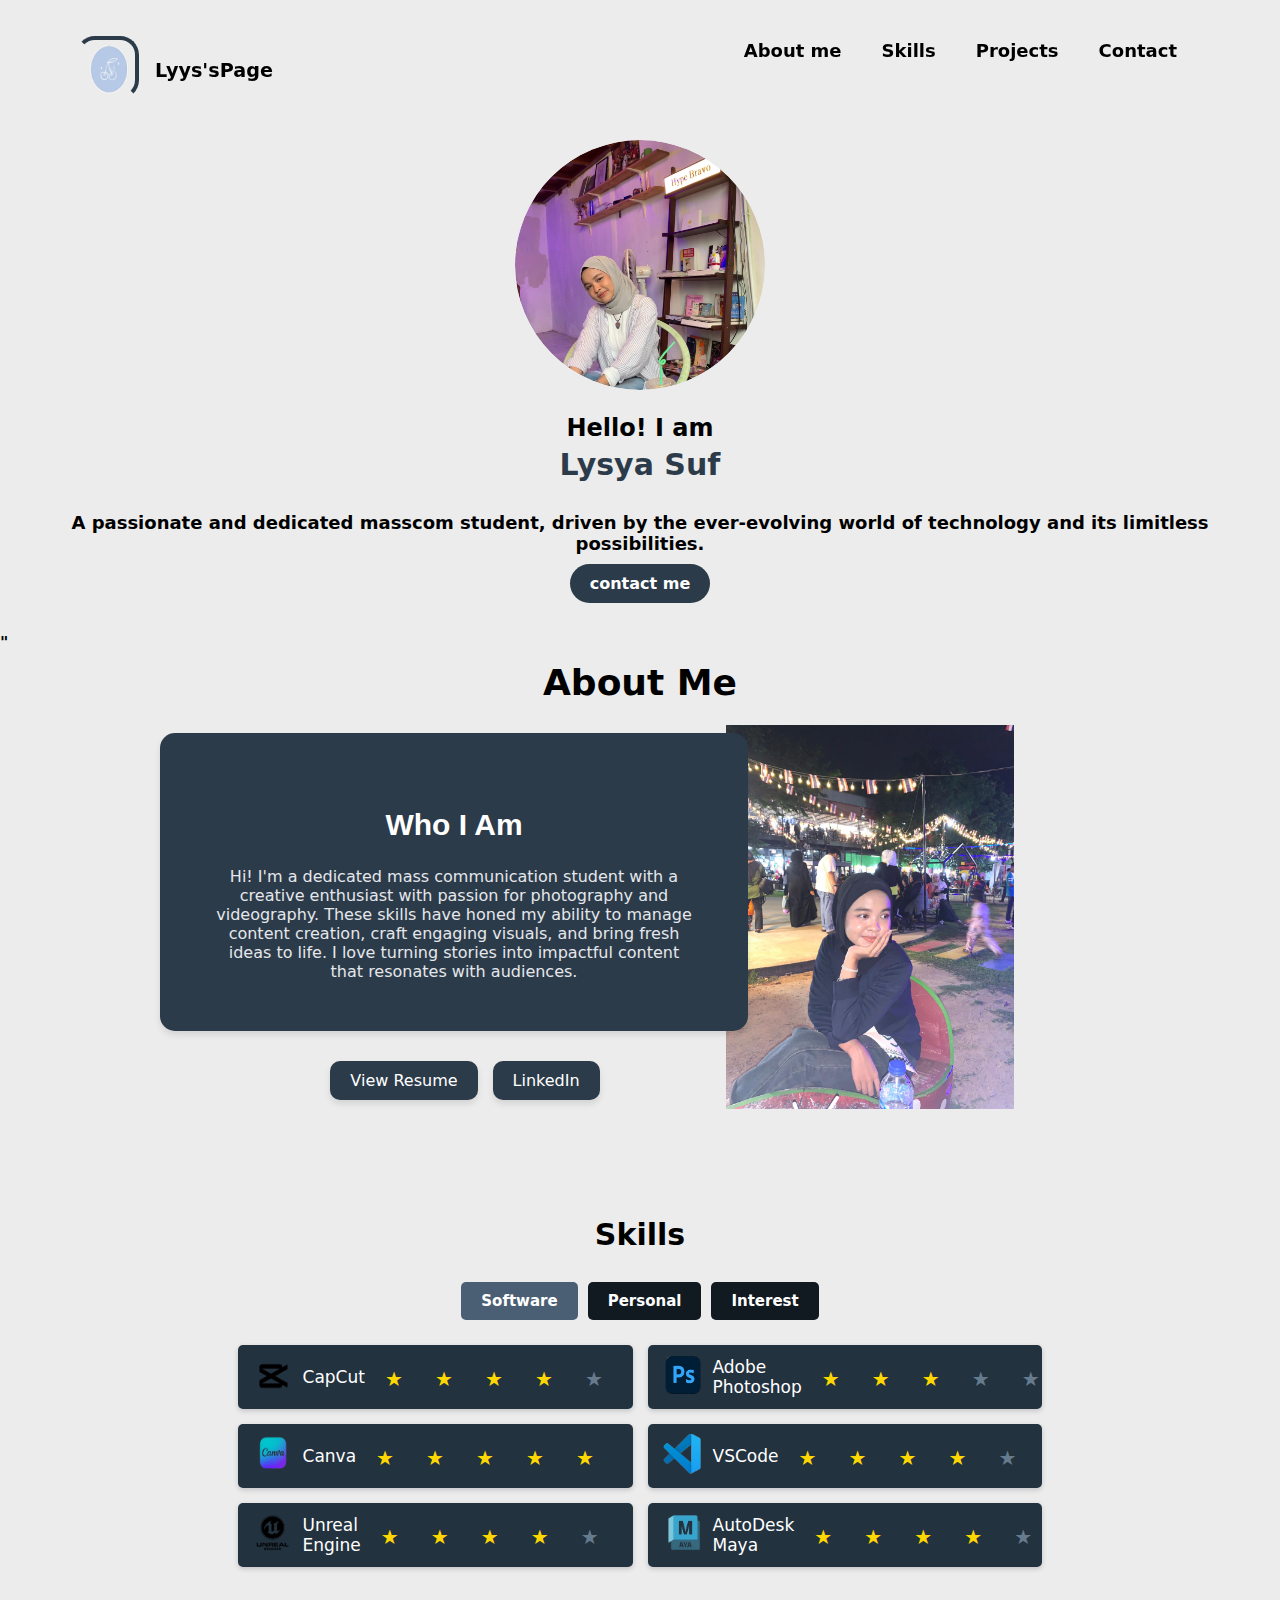
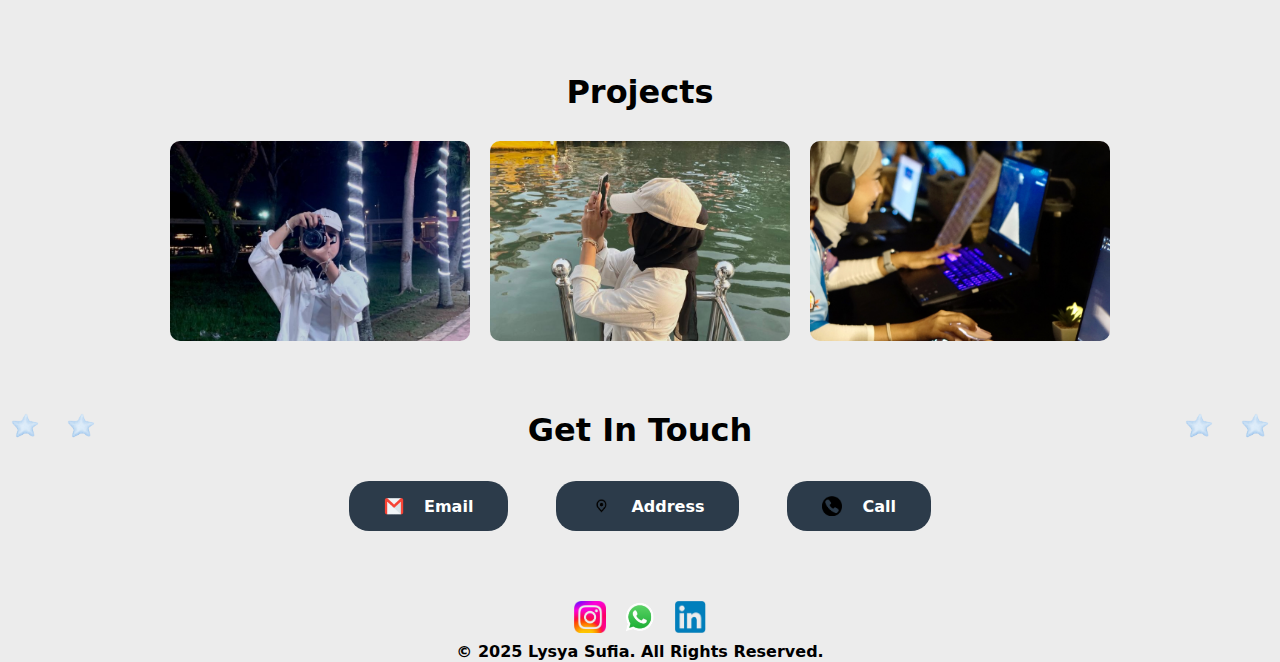
<file: index.html>
<!DOCTYPE html>
<html lang="en">
<head>
    <meta charset="UTF-8">
    <meta name="viewport" content="width=device-width, initial-scale=1.0">
    <title>Lyys's Page</title>
    <link rel="stylesheet" href="css/css.css">
    <style>
        html {
            scroll-behavior: smooth;
        }
    </style>
</head>
<body>
    <header>
        <div class="logo">
            <header>
                <div class="logo-container">
                  <div class="logo-border">
                    <img src="img/my logo.png" alt="Logo" class="logo">
                  </div>
                  <span class="page-title">Lyys'sPage</span>
                </div>
              </header>
        </div>
        <nav>
            <ul>
                <li><a href="#about" class="nav-link">About me</a></li>
                <li><a href="#skills" class="nav-link">Skills</a></li>
                <li><a href="#projects" class="nav-link">Projects</a></li>
                <li><a href="#contact"class="nav-link">Contact</a></li>
            </ul>
        </nav>
        
    </header>
    
    <main>
        <section id="home"
        <div class="profile">
            <!-- Add your profile image here -->
            <div class="profile-image">
                <img src="img/me1.jpg" alt="Profile Image">
            </div>
            <div class="profile-text">
                <h1>Hello! I am</h1>
                <h2 id="animated-text"></h2>
                <div class="text-container">
                    <span id="animated-text"></span>
                </div>
                <p>A passionate and dedicated masscom student, driven by the ever-evolving world of technology and its limitless possibilities.</p>
                <a href="#contact" class="contact-me">contact me</a>
            </div>
        </div>
        </section>
        
    </main>
    <script src="js/script.js"></script>"

      <!-- About Me Section -->
      <section id="about" class="about-section">
        <h1 class="about-page-title">About Me</h1>
        <div class="about-container">
            <!-- Left Content -->
            <div class="about-left">
                <div class="about-box">
                    <h2 class="about-title">Who I Am</h2>
                    <p class="about-description">
                      Hi! I'm a dedicated mass communication student 
                      with a creative enthusiast with passion for photography and videography. 
                      These skills have honed my ability to manage content creation, 
                      craft engaging visuals, 
                      and bring fresh ideas to life. 
                      I love turning stories into impactful content 
                      that resonates with audiences.
                    </p>
                </div>
                <!-- Buttons -->
                <div class="about-buttons">
                  <a href="INTERNSHIP RESUME.pdf" target="_blank" class="button">View Resume</a>
                  <a href="https://www.linkedin.com/in/lysya-sufia-63863a349/" target="_blank" class="button">LinkedIn</a>
              </div>
                <div class="right-column">
                <div class="slideshow-container">
                    <div class="mySlides fade">
                        <img src="img/me2.jpg" style="width:30%">
                    </div>
                    <div class="mySlides fade">
                        <img src="img/me3.jpg" style="width:30%">
                    </div>
                    <div class="mySlides fade">
                        <img src="img/me4.jpg" style="width: 30%">
                      </div>
                    </div>
                  </div>
                </div>
              </div>
            </section>
    <br>
    <div style="text-align: right">
        <span class="dot"></span> 
        <span class="dot"></span> 
        <span class="dot"></span> 
    </div>
    <script>
        let slideIndex = 0;
        showSlides();
        function showSlides() {
            let i;
            let slides = document.getElementsByClassName("mySlides");
            let dots = document.getElementsByClassName("dot");
            for (i = 0; i < slides.length; i++) {
                slides[i].style.display = "none";  
            }
            slideIndex++;
            if (slideIndex > slides.length) {slideIndex = 1}    
            for (i = 0; i < dots.length; i++) {
                dots[i].className = dots[i].className.replace(" active", "");
            }
            slides[slideIndex-1].style.display = "block";  
            dots[slideIndex-1].className += " active";
            setTimeout(showSlides, 2000); // Change image every 2 seconds
        }
    </script>

<section id="skills" class="skills-section">
  <h2>Skills</h2>
  <div class="skills-tabs">
      <button class="tab-button active" data-tab="software">Software</button>
      <button class="tab-button" data-tab="expertise">Personal</button>
      <button class="tab-button" data-tab="language">Interest</button>
  </div>

  <div class="skills-content">
      <!-- Software-->
      <div id="software" class="skills-tab active">
          <div class="skill-item">
              <div class="skill-logo"><img src="img/capcut logo.png"></div>
              <div class="skill-name">CapCut</div>
              <div class="skill-stars">
                  <span class="star filled">★</span>
                  <span class="star filled">★</span>
                  <span class="star filled">★</span>
                  <span class="star filled">★</span>
                  <span class="star">★</span>
              </div>
          </div>
          <div class="skill-item">
              <div class="skill-logo"><img src="img/photoshop logo.png"></div>
              <div class="skill-name">Adobe Photoshop</div>
              <div class="skill-stars">
                  <span class="star filled">★</span>
                  <span class="star filled">★</span>
                  <span class="star filled">★</span>
                  <span class="star">★</span>
                  <span class="star">★</span>
              </div>
          </div>
          <div class="skill-item">
              <div class="skill-logo"><img src="img/canva logo.png"></div>
              <div class="skill-name">Canva</div>
              <div class="skill-stars">
                  <span class="star filled">★</span>
                  <span class="star filled">★</span>
                  <span class="star filled">★</span>
                  <span class="star filled">★</span>
                  <span class="star filled">★</span>
              </div>
          </div>
          <div class="skill-item">
              <div class="skill-logo"><img src="img/vs code logo.png"></div>
              <div class="skill-name">VSCode</div>
              <div class="skill-stars">
                  <span class="star filled">★</span>
                  <span class="star filled">★</span>
                  <span class="star filled">★</span>
                  <span class="star filled">★</span>
                  <span class="star">★</span>
              </div>
          </div>
          <div class="skill-item">
              <div class="skill-logo"><img src="img/ue.png"></div>
              <div class="skill-name">Unreal Engine</div>
              <div class="skill-stars">
                  <span class="star filled">★</span>
                  <span class="star filled">★</span>
                  <span class="star filled">★</span>
                  <span class="star filled">★</span>
                  <span class="star">★</span>
              </div>
          </div>
          <div class="skill-item">
              <div class="skill-logo"><img src="img/maya.png"></div>
              <div class="skill-name">AutoDesk Maya</div>
              <div class="skill-stars">
                  <span class="star filled">★</span>
                  <span class="star filled">★</span>
                  <span class="star filled">★</span>
                  <span class="star filled">★</span>
                  <span class="star">★</span>
              </div>
          </div>
      </div>

      <!-- Personal -->
      <div id="expertise" class="skills-tab">
          <div class="skill-item">Teamwork</div>
          <div class="skill-item">Time Management</div>
          <div class="skill-item">Problem Solving</div>
          <div class="skill-item">Communication</div>
          <div class="skill-item">Creativity</div>
          <div class="skill-item">Customer Service</div>
      </div>

      <!-- Interest  -->
      <div id="language" class="skills-tab">
          <div class="skill-item">Content Creation</div>
          <div class="skill-item">Photography</div>
          <div class="skill-item">Videography</div>
          <div class="skill-item">Designing</div>
          <div class="skill-item">Learning Language</div>
          <div class="skill-item">Travelling</div>
      </div>
  </div>
</section>

<script>
  document.querySelectorAll('.tab-button').forEach(button => {
      button.addEventListener('click', () => {
          document.querySelector('.tab-button.active').classList.remove('active');
          button.classList.add('active');

          document.querySelectorAll('.skills-tab').forEach(tab => {
              tab.classList.remove('active');
          });

          const tabId = button.dataset.tab;
          document.getElementById(tabId).classList.add('active');
      });
  });
</script>

<section id="projects">
    <h2 class="section-title">Projects</h2>
    <div class="projects-container">
      <a href="photovideo.html" class="project-card">
        <img src="img/me6.jpg" alt="Videography and Editing">
        <div class="project-overlay">
          <h3>PHOTOGRAPHY VIDEOGRAPHY EDITING & EVENT MANAGEMENT</h3>
        </div>
      </a>
      <a href="content-creation.html" class="project-card">
        <img src="img/me7.jpg" alt="content-creation">
        <div class="project-overlay">
          <h3>CONTENT CREATION & MARKETING</h3>
        </div>
      </a>
      <a href="software.html" class="project-card">
        <img src="img/me9.JPG" alt="software">
        <div class="project-overlay">
          <h3>SOFTWARE WORKS</h3>
        </div>
      </a>
    </div>
  </section>
  
  
    <!-- Contact Page -->
     <section id="contact">
    <section class="contact-page">
            <h2 class="section-title"></h2>
            <h1 class="title">Get In Touch</span>
            </h1>
            <div class="buttons-container">
              <div class="button-group">
                <button class="info-btn">
                  <img src="img/email.png" alt="Email Icon" class="button-icon">
                  Email
                </button>
                <p class="info-detail">nurulalysya<br>@gmail.com</p>
              </div>
              <div class="button-group">
                <button class="info-btn">
                  <img src="img/address.png" alt="Address Icon" class="button-icon">
                  Address
                </button>
                <p class="info-detail">
                  Kuantan <br> Pahang
                </p>
              </div>
              <div class="button-group">
                <button class="info-btn">
                  <img src="img/call logo.png" alt="Call Icon" class="button-icon">
                  Call
                </button>
                <p class="info-detail">0179437434</p>
              </div>
            </div>
            
          <div class="stars">
            <img src="img/star (2).png" alt="star" class="star">
            <img src="img/star (2).png" alt="star" class="star">
          </div>
          <div class="stars-left">
            <img src="img/star (2).png" class="star" alt="Star">
            <img src="img/star (2).png" class="star" alt="Star">
          </div>
          
        </div>
        <script>function toggleDetails(id) {
          const details = document.getElementById(id);
          if (details.style.display === 'block') {
            details.style.display = 'none';
          } else {
            details.style.display = 'block';
          }
        }
        </script>
        <div class="social-icons">
            <a href="https://www.instagram.com/lysyasufia" target="_blank"><img src="img/instagram logo.png" alt="Instagram"></a>
            <a href="https://wa.me/60179437434" target="_blank"><img src="img/whatsapp logo.png" alt="WhatsApp"></a>
            <a href="https://www.linkedin.com/in/lysya-sufia-63863a349/"><img src="img/linkedin.png" alt="Call"></a>
        </div>
    </section>
    <!-- Footer -->
    <footer>
        <p>&copy; 2025 Lysya Sufia. All Rights Reserved.</p>
    </footer>
</body>
</html
</file>
<file: css/css.css>
/* General styles */
body {
    margin: 0;
    font-family: system-ui, -apple-system, BlinkMacSystemFont, 'Segoe UI', Roboto, Oxygen, Ubuntu, Cantarell, 'Open Sans', 'Helvetica Neue', sans-serif;
    background-color: #ececec;
    color: #E5E7EB;
    z-index: 0;
}

html {
  scroll-behavior: smooth;
}

/* Header styles */
header {
    position: fixed;
    top: 0;
    left: 0;
    width: 90%;
    display: flex;
    justify-content: space-between; /* Ensure space between logo and nav */
    align-items: center;
    padding: 10px 90px;
    position: sticky;
    z-index: 1;
}

.logo-container {
    display: flex;
    align-items: center;
    gap: 15px; /* Space between logo, text, and button */
}   

.logo-border {
    position: sticky;
    width: 60px;
    height: 60px;
    display: flex;
    align-items: center;
    justify-content: center;
}

.logo-border::before {
    content: '';
    position: absolute;
    top: -4px;
    left: -4px;
    width: 55px;
    height: 55px;
    border: 4px solid transparent;
    border-radius: 30%;
    border-top-color: #2C3B4A;
    border-right-color: #2C3B4A;
    animation: swirl 4s linear infinite;
}

.logo {
    width: 60px;
    height: 60px;
    border-radius: 50%;
    z-index: 2;
    position: sticky;
    background-color: transparent;
}

.page-title {
    font-size: 1.2rem;
    font-weight: bold;
    color: #000000;
    font-family: system-ui, -apple-system, BlinkMacSystemFont, 'Segoe UI', Roboto, Oxygen, Ubuntu, Cantarell, 'Open Sans', 'Helvetica Neue', sans-serif;
    position: sticky;
    overflow: hidden; /* Ensure the text doesn't overflow */
}

/* Navigation bar */
html {
  scroll-behavior: smooth;
}

nav {
  background-color: transparent;
  border-radius: 20px;
  padding: 10px 0;
  top:0;
  left: 0;
  width: -900px;
  text-align: center;
  font-size: 18px;
  font-family: system-ui, -apple-system, BlinkMacSystemFont, 'Segoe UI', Roboto, Oxygen, Ubuntu, Cantarell, 'Open Sans', 'Helvetica Neue', sans-serif;
  font-weight: bold;
}

nav ul {
  list-style: none;
  display: inline-flex;
  gap: 10px;
  padding: 0;
  margin: 0;
}

nav ul li a {
  text-decoration: none;
  color: #000000;
  padding: 10px 15px;
  border-radius: 20px;
  transition: background-color 0.3s ease;
}

nav ul li a.active,
nav ul li a:hover {
  background-color: #2C3B4A;
}

/* Main content styles */
main {
    display: flex;
    flex-direction: column;
    align-items: center;
    padding: 40px;
    text-align: center;
    font-family: system-ui, -apple-system, BlinkMacSystemFont, 'Segoe UI', Roboto, Oxygen, Ubuntu, Cantarell, 'Open Sans', 'Helvetica Neue', sans-serif
}

.profile {
    display: flex;
    flex-direction: column;
    align-items: center;
    gap: 20px;
}

.profile-image img {
    width: 250px;
    height: 250px;
    border-radius: 50%;
    object-fit: cover;
    clip-path: circle();
    
}

.profile-text h1 {
    margin: 0;
    font-size: 24px;
    color: #000000;
    font-family: system-ui, -apple-system, BlinkMacSystemFont, 'Segoe UI', Roboto, Oxygen, Ubuntu, Cantarell, 'Open Sans', 'Helvetica Neue', sans-serif /* Change the font-family */
}

.profile-text h2 {
    margin: 5px 0;
    font-size: 30px;
    color: #2C3B4A;
    font-family: system-ui, -apple-system, BlinkMacSystemFont, 'Segoe UI', Roboto, Oxygen, Ubuntu, Cantarell, 'Open Sans', 'Helvetica Neue', sans-serif;
    position: relative;
    overflow: hidden; /* Ensure the text doesn't overflow */
    gap: 10px;
}
.text-container {
    height: 5px; /* Adjust this value as needed */
    overflow: hidden;
}

.profile-text p {
    margin: 20px 0;
    font-size: 18px;
    color: #000000;
    font-family: system-ui, -apple-system, BlinkMacSystemFont, 'Segoe UI', Roboto, Oxygen, Ubuntu, Cantarell, 'Open Sans', 'Helvetica Neue', sans-serif;
    
}
.contact-me {
    text-decoration: none;
    color: #ffffff;
    background-color: #2C3B4A;
    padding: 10px 20px;
    border-radius: 20px;
    transition: background-color 0.3s ease;

}

.contact-me:hover {
    background-color: #465d75;
}

/* Swirl animation */
@keyframes swirl {
    0% {
        transform: rotate(0deg);
    }
    100% {
        transform: rotate(360deg);
    }
}
/* General styles */
body {
    margin: 0;
    font-family: system-ui, -apple-system, BlinkMacSystemFont, 'Segoe UI', Roboto, Oxygen, Ubuntu, Cantarell, 'Open Sans', 'Helvetica Neue', sans-serif
}

header {
    display: flex;
    align-items: center;
    justify-content: space-between;
    padding: 20px 40px;
    background-color:transparent;
}

.header-left {
    display: flex;
    align-items: center;
    gap: 20px;
}

.header-left .logo img {
    height: 40px;
}

.header-left h1 {
    font-size: 16px;
    color: #E5E7EB;
    margin: 0;
}

/* Home page styles */
.home {
    text-align: center;
    padding: 40px;
}
/* About Me Section */
.about-section {
    padding: 10px 30px;
    text-align: center;
}

.about-page-title {
    font-size: 36px;
    font-weight: bold;
    color: #000000;
    margin-bottom: 30px;
    font-family: system-ui, -apple-system, BlinkMacSystemFont, 'Segoe UI', Roboto, Oxygen, Ubuntu, Cantarell, 'Open Sans', 'Helvetica Neue', sans-serif
}

.about-container {
    display: flex;
    flex-wrap: wrap;
    gap: 20px;
    justify-content: center;
}

/* Left Content */
.about-left {
    flex: 1 1 100px;
    display: flex;
    flex-direction: column;
    gap: 10px;
}

.about-box {
    background-color: #2C3B4A;
    border-radius: 15px;
    padding: 50px;
    box-shadow: 0 4px 6px rgba(0, 0, 0, 0.1);
    width: 40%; /* Adjust the width as needed */
    margin-left: 130px; /* Align with the search bar */
    margin-right: -50px; /* Push the box to the left */
}


.about-title {
    font-size: 30px;
    font-family: 'Franklin Gothic Medium', 'Arial Narrow', Arial, sans-serif;
    font-weight: bold;
    color: #FFFFFF;
}

.about-description {
    font-size: 16px;
    font-family: system-ui, -apple-system, BlinkMacSystemFont, 'Segoe UI', Roboto, Oxygen, Ubuntu, Cantarell, 'Open Sans', 'Helvetica Neue', sans-serif;
    color: #E5E7EB;
    font-weight: normal;

}

/* Buttons */
.about-buttons {
  margin-top: 20px;
  justify-content: flex-start;
  margin-left: -350px; /* Align with the about me box */
  align-items: center;
  display: flex;
  gap: 15px;
  font-family: system-ui, -apple-system, BlinkMacSystemFont, 'Segoe UI', Roboto, Oxygen, Ubuntu, Cantarell, 'Open Sans', 'Helvetica Neue', sans-serif;
  justify-content: center; /* Center the buttons */

}

.button {
  display: inline-block;
  padding: 10px 20px;
  background-color: #2C3B4A;
  color: #FFFFFF;
  text-decoration: none;
  font-size: 16px;
  font-weight: bold;
  border-radius: 10px;
  box-shadow: 0 4px 6px rgba(0, 0, 0, 0.1);
  transition: background-color 0.3s ease, transform 0.2s ease, box-shadow 0.3s ease;
  font-weight: normal;
}

/* Hover Effect */
.button:hover {
  background-color: #384b5a; /* Change color on hover */
  transform: scale(1.08);    /* Slightly enlarge button */
  box-shadow: 0 6px 10px rgba(0, 0, 0, 0.2); /* Add deeper shadow */
}


.container {
    display: flex;
    justify-content: space-between;
    align-items: flex-start;
    margin-bottom: 30px; /* Adjust as needed */
}

.left-column {
    flex: 1;
    margin-right: 20px; /* Adjust as needed */
}

.right-column {
    flex: 1;
    display: flex;
    flex-direction: column;
    align-items: flex-end;
    margin-top: -20px;
}

.desc-box, .search-bar {
    width: 40%; /* Adjust the width as needed */
    margin-left: 198px; /* Align to the right */
    margin-right: 0; /* Align with the desc box */
    margin-right: 20px; /* Ensure they stay on the left */
    padding: 10px; /* Add some padding for better appearance */
    box-sizing: border-box; /* Ensure padding doesn't affect the width */
}

.slideshow-container {
    display: flex;
    flex-direction: column;
    align-items: flex-end;
    position: relative;
    margin-right: -100px;
    margin-top: -365px; /* Adjust the value as needed */
    z-index: -1; /* Ensure the images stay behind other elements */
}

.slideshow-container img {
    max-width: 100%;
    height: auto;
    margin-bottom: 10px; /* Adjust as needed */
}
/* Main Skills Section Styling */
.skills-section {
  padding: 40px 100px;
  background-color: #ececec;
  color: #000000;
  font-family: system-ui, -apple-system, BlinkMacSystemFont, 'Segoe UI', Roboto, Oxygen, Ubuntu, Cantarell, 'Open Sans', 'Helvetica Neue', sans-serif;
  text-align: center;
  font-size: 20px;
  text-align: center;
}

.skills-tabs {
  display: flex;
  justify-content: center;
  margin-bottom: 20px;
  gap: 10px;
  flex-wrap: wrap;
}

.tab-button {
  padding: 10px 20px;
  margin: 5px 0;
  background-color: #121A21;
  color: #fff;
  border: none;
  cursor: pointer;
  border-radius: 5px;
  transition: background-color 0.3s ease;
  font-family: system-ui, -apple-system, BlinkMacSystemFont, 'Segoe UI', Roboto, Oxygen, Ubuntu, Cantarell, 'Open Sans', 'Helvetica Neue', sans-serif;
  font-size: 15px;
  font-weight: bold;
}

.tab-button.active,
.tab-button:hover {
  background-color: #4b5f74;
}

.skills-content {
  display: flex;
  flex-wrap: wrap;
  gap: 15px;
  justify-content: center;
  font-weight: normal;
  font-size: 17px;
}

.skills-tab {
  display: none;
  flex-wrap: wrap;
  gap: 15px;
  justify-content: center;
}

.skills-tab.active {
  display: flex;
}

.skill-item {
  display: flex;
  align-items: center;
  gap: 10px;
  padding: 15px;
  padding-bottom: 10px;
  padding-top: 10px;
  padding-right: 40px;
  background-color: #23323f;
  color: #fff;
  border-radius: 5px;
  text-align: left;
  flex: 1 1 calc(33.333% - 20px);
  max-width: calc(33.333% - 20px);
  box-shadow: 0 2px 5px rgba(39, 39, 59, 0.2);
}

.skill-logo img {
  width: 40px;
  height: 40px;
}

/* Star Rating */
.skill-stars {
  display: flex;
  gap: -1px;
  margin-top: 5px; 
  margin-left: 10px;/* Adjust spacing between skill name and stars */
  justify-content: center; /* Center stars */
  align-self: auto; /* Align with other content */
  width: 100%; /* Ensure full width for consistency */
}


.star {
  color: #667B8E; /* Default color */
  font-size: 20px;
}

.star.filled {
  color: #FFD700; /* Gold color for filled stars */
}

/* Responsive Design */
@media (max-width: 768px) {
  .skill-item {
      flex: 1 1 calc(50% - 20px);
  }
}

@media (max-width: 480px) {
  .skill-item {
      flex: 1 1 100%;
  }
}

 /* General Section Styling */
#projects {
    padding: 40px;
    text-align: center;
    background-color: #ececec; /* Replace with your palette */
  }
  
  .section-title {
    font-size: 2.0rem;
    margin-bottom: 30px;
    color: #000000; /* Replace with your palette */
    font-family: system-ui, -apple-system, BlinkMacSystemFont, 'Segoe UI', Roboto, Oxygen, Ubuntu, Cantarell, 'Open Sans', 'Helvetica Neue', sans-serif
  }
  
  /* Projects Grid */
  .projects-container {
    display: flex;
    flex-wrap: wrap;
    justify-content: center;
    gap: 20px;
  }
  
  /* Project Card Styling */
  .project-card {
    position: relative;
    width: 300px; /* Adjust size as needed */
    height: 200px;
    overflow: hidden;
    border-radius: 10px;
    text-decoration: none;
    color: white;
    transition: transform 0.3s;
  }
  
  .project-card img {
    width: 100%;
    height: 100%;
    object-fit: cover;
    transition: transform 0.3s;
    z-index: -1; /* Ensure the images stay behind other elements */

  }
  
  .project-card:hover img {
    transform: scale(1.1); /* Zoom effect */
  }
  
  .project-overlay {
    position: absolute;
    top: 0;
    left: 0;
    width: 100%;
    height: 100%;
    background: rgba(0, 0, 0, 0.5); /* Dark overlay */
    display: flex;
    align-items: center;
    justify-content: center;
    opacity: 0;
    transition: opacity 0.3s;
  }
  
  .project-card:hover .project-overlay {
    opacity: 1;
  }
  
  .project-overlay h3 {
    font-size: 1.3rem;
    text-transform: uppercase;
    text-align: center;
    font-family: system-ui, -apple-system, BlinkMacSystemFont, 'Segoe UI', Roboto, Oxygen, Ubuntu, Cantarell, 'Open Sans', 'Helvetica Neue', sans-serif
  }
  
  /* Responsive Design */
  @media screen and (max-width: 768px) {
    .projects-container {
      flex-direction: column;
      align-items: center;
    }
  
    .project-card {
      width: 90%; /* Full width on small screens */
    }
  }
   

/* Contact Page */
body, h1, p {
  margin: 0;
  padding: 0px;
  font-family: system-ui, -apple-system, BlinkMacSystemFont, 'Segoe UI', Roboto, Oxygen, Ubuntu, Cantarell, 'Open Sans', 'Helvetica Neue', sans-serif;
  font-weight: bold;
  color: #000;
}


.contact-page {
  text-align: center;
  position: relative;
}

.title {
  font-size: 2rem;
  margin-bottom: 2rem;
}

.title span {
  font-size: 2rem;
  font-weight:normal;
}

.buttons-container {
  display: flex;
  justify-content: center;
  gap: 3rem;
  margin-bottom: 2rem;
}

.button-group:hover .info-detail {
  display: block; /* Make visible */
  opacity: 1; /* Fully opaque */
}

.info-btn {
  background-color: #58677c;
  border: none;
  border-radius: 20px;
  padding: 15px 35px;
  color: #000000;
  font-size: 1.2rem;
  font-family: system-ui, -apple-system, BlinkMacSystemFont, 'Segoe UI', Roboto, Oxygen, Ubuntu, Cantarell, 'Open Sans', 'Helvetica Neue', sans-serif;
  cursor: pointer;
  display: flex;
  align-items: center;
  gap: 25px;
  transition: background-color 0.3s;
}

.info-btn {
  display: flex;
  align-items: center;
  gap: 10px; /* Space between icon and text */
  background-color: #2C3B4A;
  border: none;
  border-radius: 20px;
  padding: 15px 35px;
  color: #fff;
  font-size: 1rem;
  font-family: system-ui, -apple-system, BlinkMacSystemFont, 'Segoe UI', Roboto, Oxygen, Ubuntu, Cantarell, 'Open Sans', 'Helvetica Neue', sans-serif;
  cursor: pointer;
  transition: background-color 0.3s ease;
  font-weight: bold;
}


.info-detail {
  margin-top: 10px;
  font-size: 0.90em;
  display: none; /* Hide by default */
  font-family: 'Franklin Gothic Medium', 'Arial Narrow', Arial, sans-serif;
  letter-spacing: 2px; 
  color: #000000;
  transition: opacity 0.3s ease-in-out;
  opacity: 0; /* Fully transparent */
}

.stars {
  position: absolute;
  top: 0;
  right: 0;
}

.star {
  width: 50px;
  height: auto;
}

.stars-left {
  position: absolute;
  top: 0;
  left: 0;
}

.star {
  width: 50px;
  height: auto;
}

.info-btn:hover {
  background-color: #3a5369;
  color: #ffffff;
}

.button-icon {
  width: 20px;
  height: 20px;
  margin-right: 10px; /* Space between icon and text */
  vertical-align: middle; /* Align icon with text */
}


/* Social icons */
.social-icons {
    display: flex;
    justify-content: center; /* Center the icons horizontally */
    align-items: center; /* Center the icons vertically */
    gap: 10px; /* Space between icons */
    margin-top: 70px; /* Add some margin to the top */
}

.social-icons a {
    display: inline-block;
    width: 40px; /* Adjust the width as needed */
    height: 40px; /* Adjust the height as needed */
    transition: transform 0.3s ease;
}

.social-icons a img {
    width: 80%;
    height: 80%;
}

.social-icons a:hover {
    transform: scale(1.2);
}


/* Footer */
footer {
    text-align: center;
    padding: 1px;
    background-color: #ececec;
    color: #E5E7EB;
}
</file>
